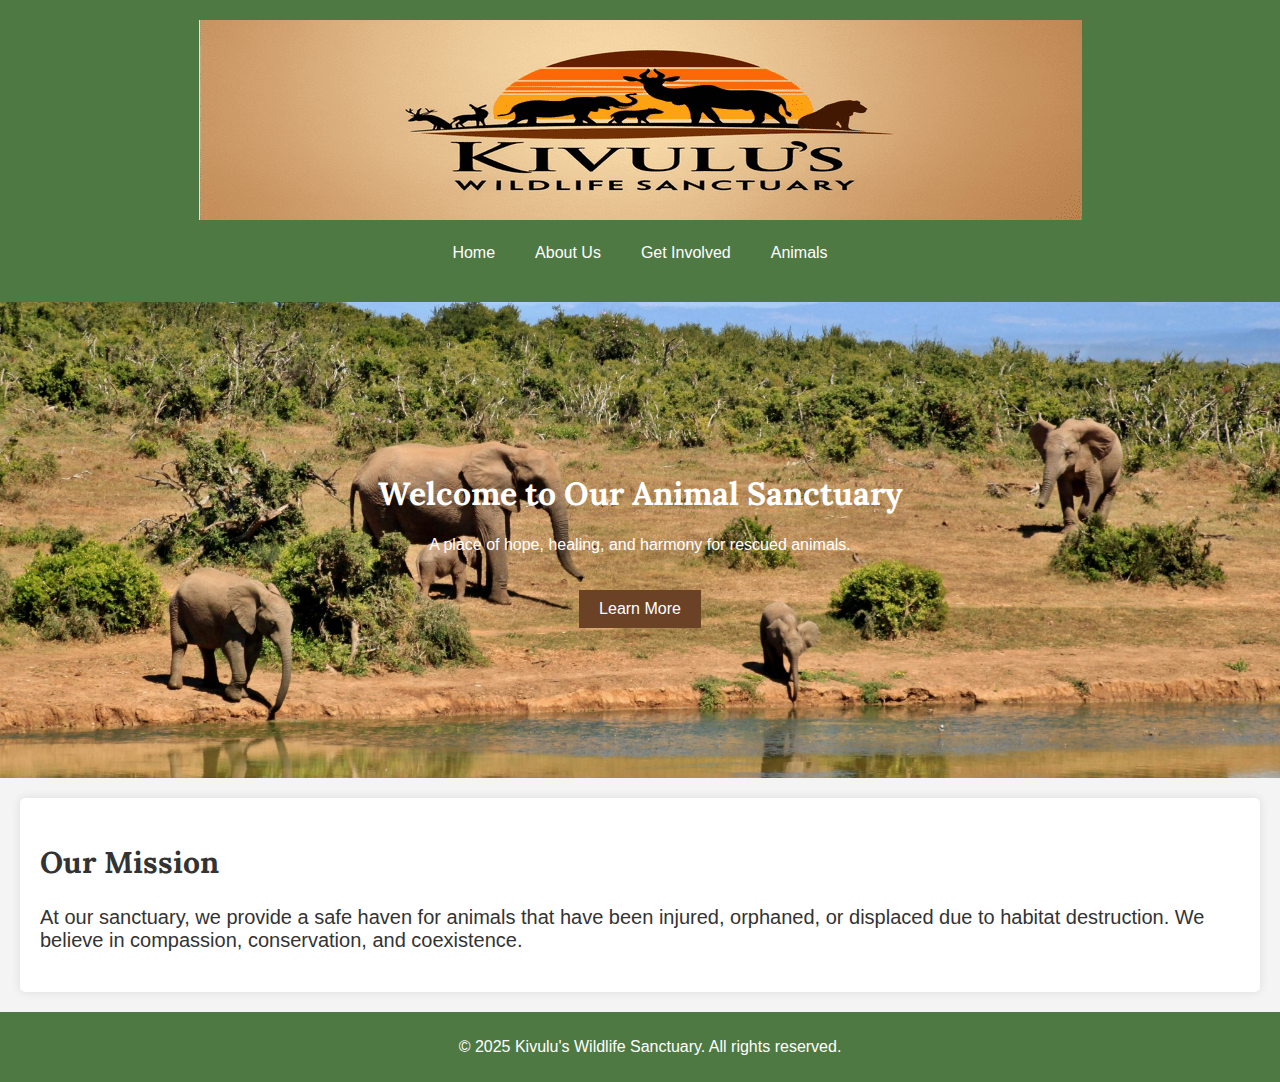
<file: Animal/index.html>
<!DOCTYPE html>
<html lang="en">
  <head>
    <meta charset="UTF-8" />
    <meta name="viewport" content="width=device-width, initial-scale=1.0" />
    <title>Home - Animal Sanctuary</title>
    <link rel="stylesheet" href="style.css" />
  </head>
  <body>
    <header>
      <div class="header-content">
        <img src="logo.png" alt="Kivulu Wildlife Sanctuary Logo" class="logo" />
      </div>
      <nav>
        <div class="menu-bar">
          <ul>
            <li><a href="index.html">Home</a></li>
            <li><a href="about.html">About Us</a></li>
            <li><a href="get involved.html">Get Involved</a></li>
            <li>
              <a href="#">Animals</a>
              <div class="sub-menu">
                <ul>
                  <li><a href="cheetah.html">Cheetah</a></li>
                  <li><a href="elephant.html">Savannah Elephants</a></li>
                  <li><a href="jackal.html">Black-backed Jackals</a></li>
                  <li><a href="fox.html">Bat-eared Foxes</a></li>
                  <li><a href="dikdik.html">Dik-diks</a></li>
                  <li><a href="hyena.html">Hyenas</a></li>
                  <li><a href="gobird.html">White-bellied Bird</a></li>
                  <li><a href="warthog.html">Desert Warthog</a></li>
                </ul>
              </div>
            </li>
          </ul>
        </div>
      </nav>
    </header>

    <section class="landing">
      <h1>Welcome to Our Animal Sanctuary</h1>
      <p>A place of hope, healing, and harmony for rescued animals.</p>
      <a href="about.html" class="cta-button">Learn More</a>
    </section>

    <section class="content">
      <div class="text-content">
        <h2>Our Mission</h2>
        <p>
          At our sanctuary, we provide a safe haven for animals that have been
          injured, orphaned, or displaced due to habitat destruction. We believe
          in compassion, conservation, and coexistence.
        </p>
      </div>
    </section>

    <footer>
      <p>&copy; 2025 Kivulu's Wildlife Sanctuary. All rights reserved.</p>
    </footer>
  </body>
</html>
</file>
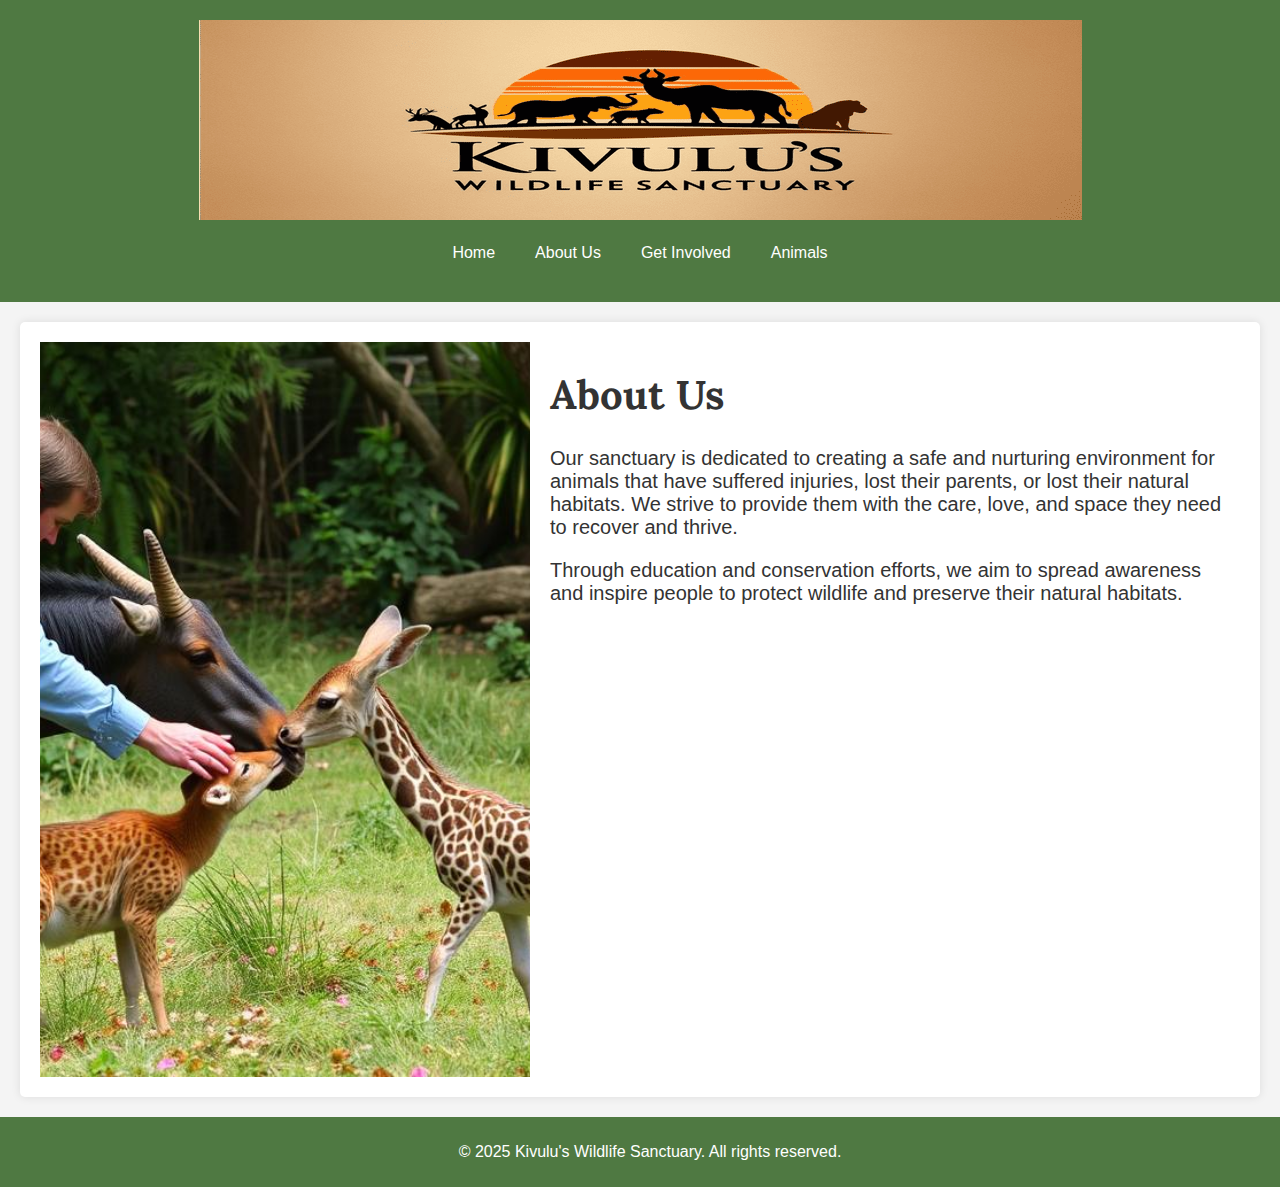
<file: Animal/about.html>
<!DOCTYPE html>
<html lang="en">
  <head>
    <meta charset="UTF-8" />
    <meta name="viewport" content="width=device-width, initial-scale=1.0" />
    <title>About Us - Animal Sanctuary</title>
    <link rel="stylesheet" href="style.css" />
  </head>
  <body>
    <header>
      <div class="header-content">
        <img src="logo.png" alt="Kivulu Wildlife Sanctuary Logo" class="logo" />
      </div>
      <nav>
        <div class="menu-bar">
          <ul>
            <li><a href="index.html">Home</a></li>
            <li><a href="about.html">About Us</a></li>
            <li><a href="get involved.html">Get Involved</a></li>
            <li>
              <a href="#">Animals</a>
              <div class="sub-menu">
                <ul>
                  <li><a href="cheetah.html">Cheetah</a></li>
                  <li><a href="elephant.html">Savannah Elephants</a></li>
                  <li><a href="jackal.html">Black-backed Jackals</a></li>
                  <li><a href="fox.html">Bat-eared Foxes</a></li>
                  <li><a href="dikdik.html">Dik-diks</a></li>
                  <li><a href="hyena.html">Hyenas</a></li>
                  <li><a href="gobird.html">White-bellied Bird</a></li>
                  <li><a href="warthog.html">Desert Warthog</a></li>
                </ul>
              </div>
            </li>
          </ul>
        </div>
      </nav>
    </header>

    <section class="content">
      <img src="san1.jpeg" alt="Sanctuary" />
      <div class="text-content">
        <h1>About Us</h1>
        <p>
          Our sanctuary is dedicated to creating a safe and nurturing
          environment for animals that have suffered injuries, lost their
          parents, or lost their natural habitats. We strive to provide them
          with the care, love, and space they need to recover and thrive.
        </p>
        <p>
          Through education and conservation efforts, we aim to spread awareness
          and inspire people to protect wildlife and preserve their natural
          habitats.
        </p>
      </div>
    </section>

    <footer>
      <p>&copy; 2025 Kivulu's Wildlife Sanctuary. All rights reserved.</p>
    </footer>
  </body>
</html>
</file>
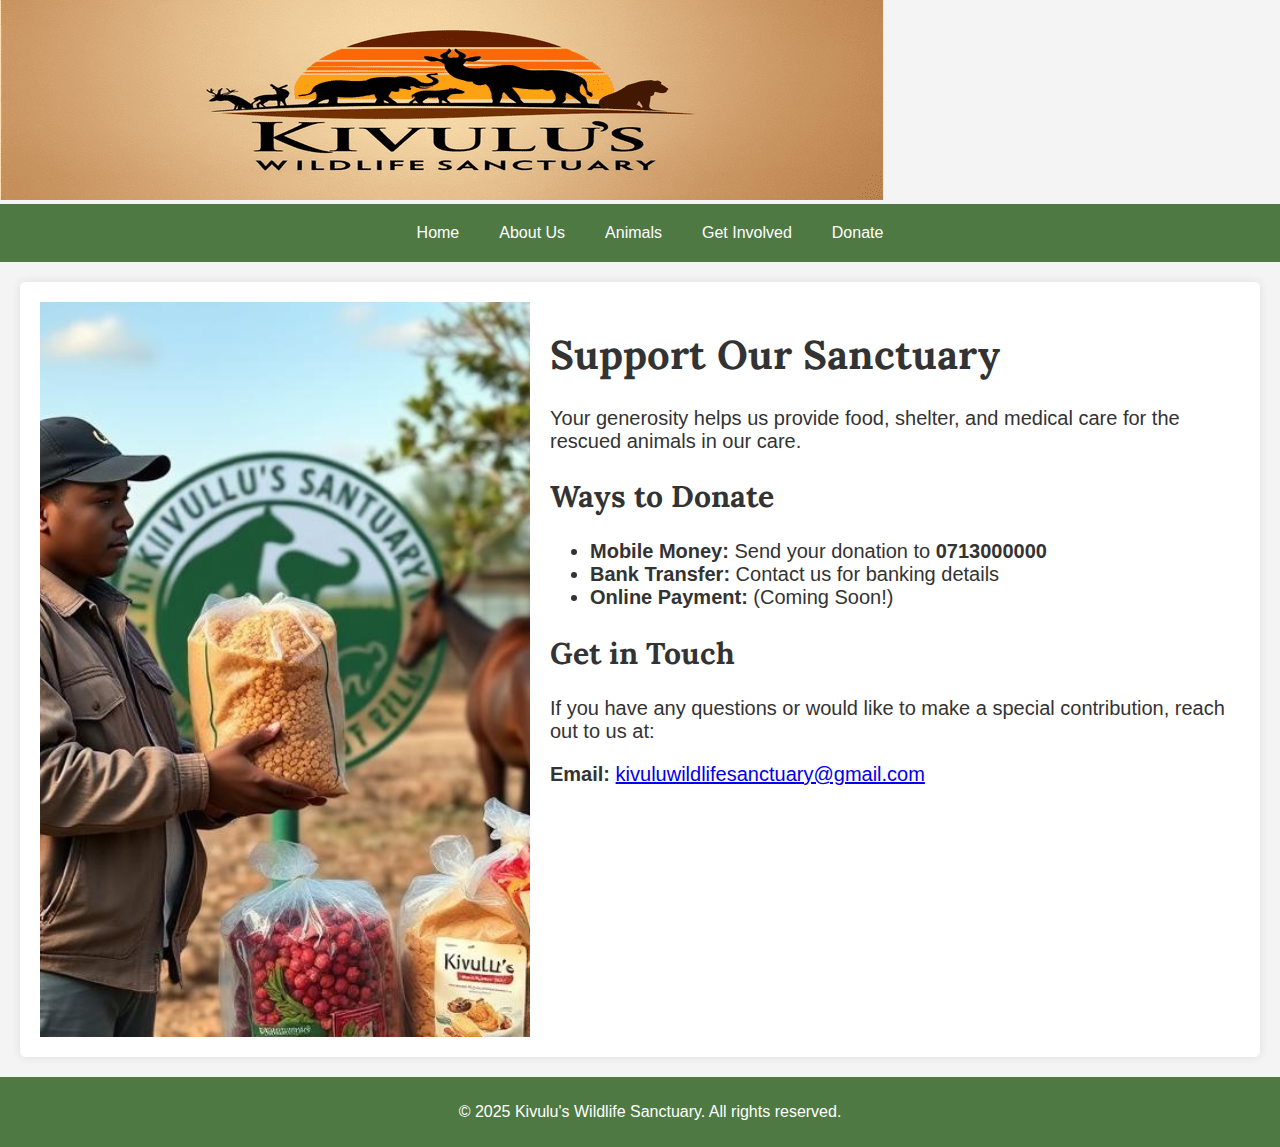
<file: Animal/donate.html>
<!DOCTYPE html>
<html lang="en">
  <head>
    <meta charset="UTF-8" />
    <meta name="viewport" content="width=device-width, initial-scale=1.0" />
    <title>Donate - Kivulu Wildlife Sanctuary</title>
    <link rel="stylesheet" href="style.css" />
  </head>
  <body>
    <div class="header-content">
      <img src="logo.png" alt="Kivulu Wildlife Sanctuary Logo" class="logo" />
    </div>

    <nav class="menu-bar">
      <ul>
        <li><a href="index.html">Home</a></li>
        <li><a href="about.html">About Us</a></li>
        <li>
          <a href="#">Animals</a>
          <div class="sub-menu">
            <ul>
              <li><a href="cheetah.html">Cheetah</a></li>
              <li><a href="dikdik.html">Dik-Dik</a></li>
              <li><a href="elephant.html">Elephant</a></li>
              <li><a href="fox.html">Fox</a></li>
              <li><a href="gobird.html">Go-Away Bird</a></li>
              <li><a href="hyena.html">Hyena</a></li>
              <li><a href="jackal.html">Jackal</a></li>
              <li><a href="warthog.html">Warthog</a></li>
            </ul>
          </div>
        </li>
        <li><a href="get involved.html">Get Involved</a></li>
        <li><a href="donate.html">Donate</a></li>
      </ul>
    </nav>

    <section class="content">
      <img src="don1.jpeg" alt="Donate to the sanctuary" />
      <div class="text-content">
        <h1>Support Our Sanctuary</h1>
        <p>
          Your generosity helps us provide food, shelter, and medical care for
          the rescued animals in our care.
        </p>

        <h2>Ways to Donate</h2>
        <ul>
          <li>
            <strong>Mobile Money:</strong> Send your donation to
            <b>0713000000</b>
          </li>
          <li>
            <strong>Bank Transfer:</strong> Contact us for banking details
          </li>
          <li><strong>Online Payment:</strong> (Coming Soon!)</li>
        </ul>

        <h2>Get in Touch</h2>
        <p>
          If you have any questions or would like to make a special
          contribution, reach out to us at:
        </p>
        <p>
          <b>Email:</b>
          <a href="mailto:kivuluwildlifesanctuary@gmail.com"
            >kivuluwildlifesanctuary@gmail.com</a
          >
        </p>
      </div>
    </section>

    <footer>
      <p>&copy; 2025 Kivulu's Wildlife Sanctuary. All rights reserved.</p>
    </footer>
  </body>
</html>
</file>
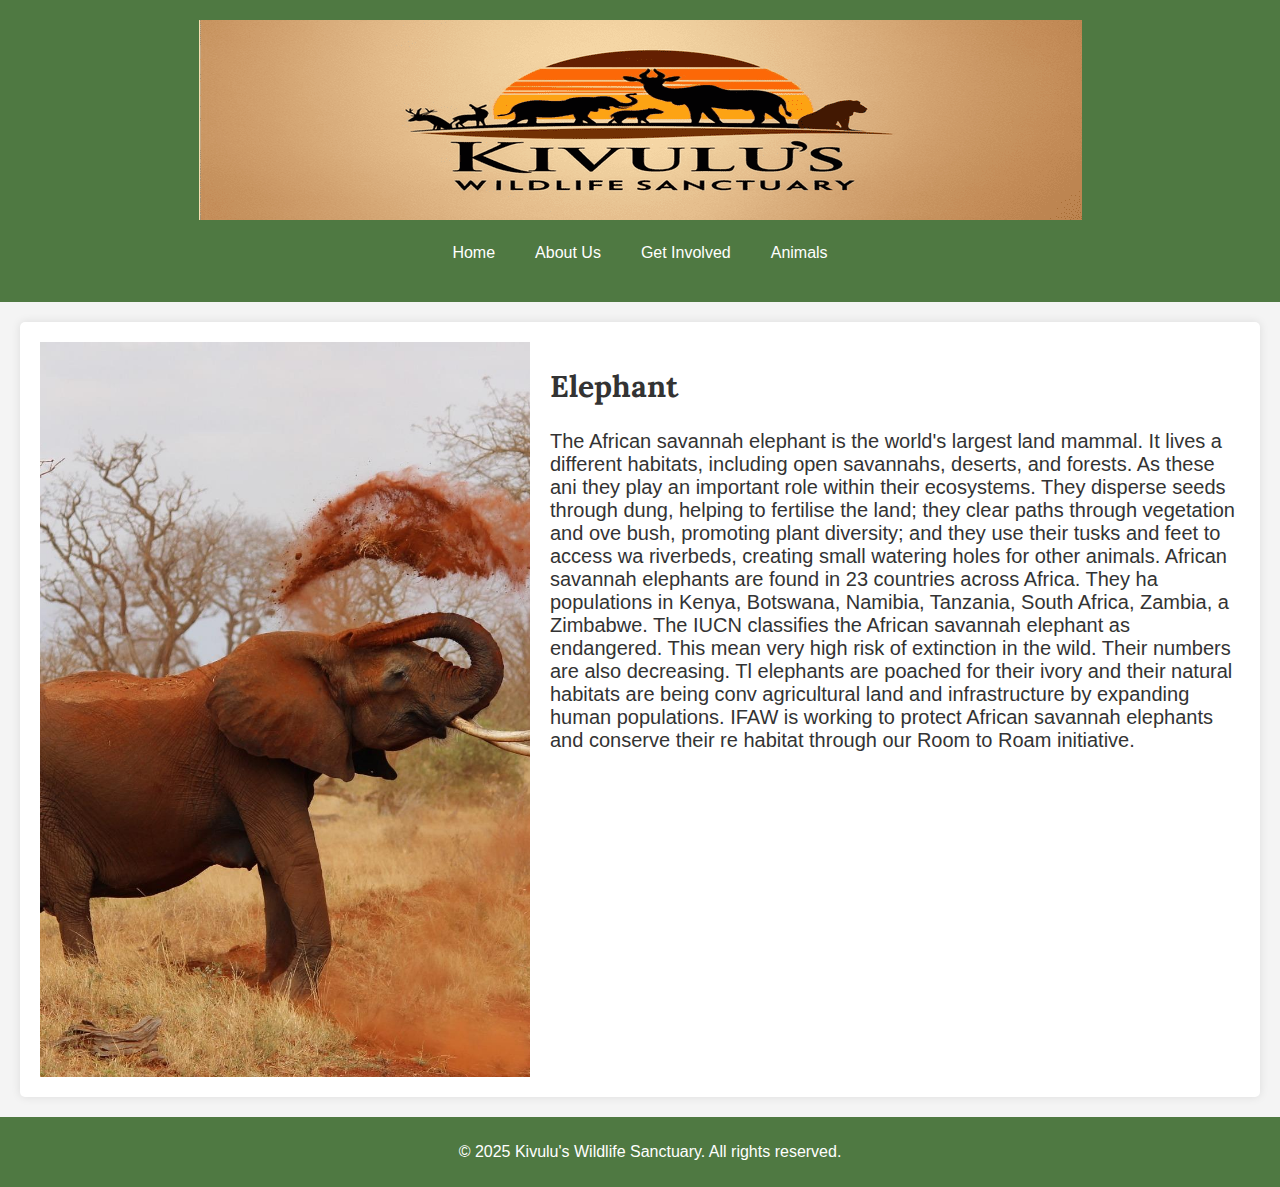
<file: Animal/elephant.html>
<!DOCTYPE html>
<html lang="en">
  <head>
    <meta charset="UTF-8" />
    <meta name="viewport" content="width=device-width, initial-scale=1.0" />
    <title>African Savannah Elephants</title>
    <link rel="stylesheet" href="style.css" />
  </head>
  <body>
    <header>
      <div class="header-content">
        <img src="logo.png" alt="Kivulu Wildlife Sanctuary Logo" class="logo" />
      </div>
      <nav>
        <div class="menu-bar">
          <ul>
            <li><a href="index.html">Home</a></li>
            <li><a href="about.html">About Us</a></li>
            <li><a href="get involved.html">Get Involved</a></li>
            <li>
              <a href="">Animals</a>
              <div class="sub-menu">
                <ul>
                  <li><a href="cheetah.html">Cheetah</a></li>
                  <li><a href="elephant.html">Savannah Elephants</a></li>
                  <li><a href="jackal.html">Black-backed Jackals</a></li>
                  <li><a href="fox.html">Bat-eared foxes</a></li>
                  <li><a href="dikdik.html">Dik-diks</a></li>
                  <li><a href="hyena.html">Hyenas</a></li>
                  <li><a href="gobird.html">White-bellied</a></li>
                  <li><a href="warthog.html">Desert Warthog</a></li>
                </ul>
              </div>
            </li>
          </ul>
        </div>
      </nav>
    </header>

    <div class="animal-content">
      <img src="elephant.jpg" alt="elephant" height="490px" width="735px" />
      <div class="text-content">
        <h2>Elephant</h2>
        <p>
          The African savannah elephant is the world's largest land mammal. It
          lives a different habitats, including open savannahs, deserts, and
          forests. As these ani they play an important role within their
          ecosystems. They disperse seeds through dung, helping to fertilise the
          land; they clear paths through vegetation and ove bush, promoting
          plant diversity; and they use their tusks and feet to access wa
          riverbeds, creating small watering holes for other animals. African
          savannah elephants are found in 23 countries across Africa. They ha
          populations in Kenya, Botswana, Namibia, Tanzania, South Africa,
          Zambia, a Zimbabwe. The IUCN classifies the African savannah elephant
          as endangered. This mean very high risk of extinction in the wild.
          Their numbers are also decreasing. Tl elephants are poached for their
          ivory and their natural habitats are being conv agricultural land and
          infrastructure by expanding human populations. IFAW is working to
          protect African savannah elephants and conserve their re habitat
          through our Room to Roam initiative.
        </p>
      </div>
    </div>

    <footer>
      <p>&copy; 2025 Kivulu's Wildlife Sanctuary. All rights reserved.</p>
    </footer>
  </body>
</html>
</file>
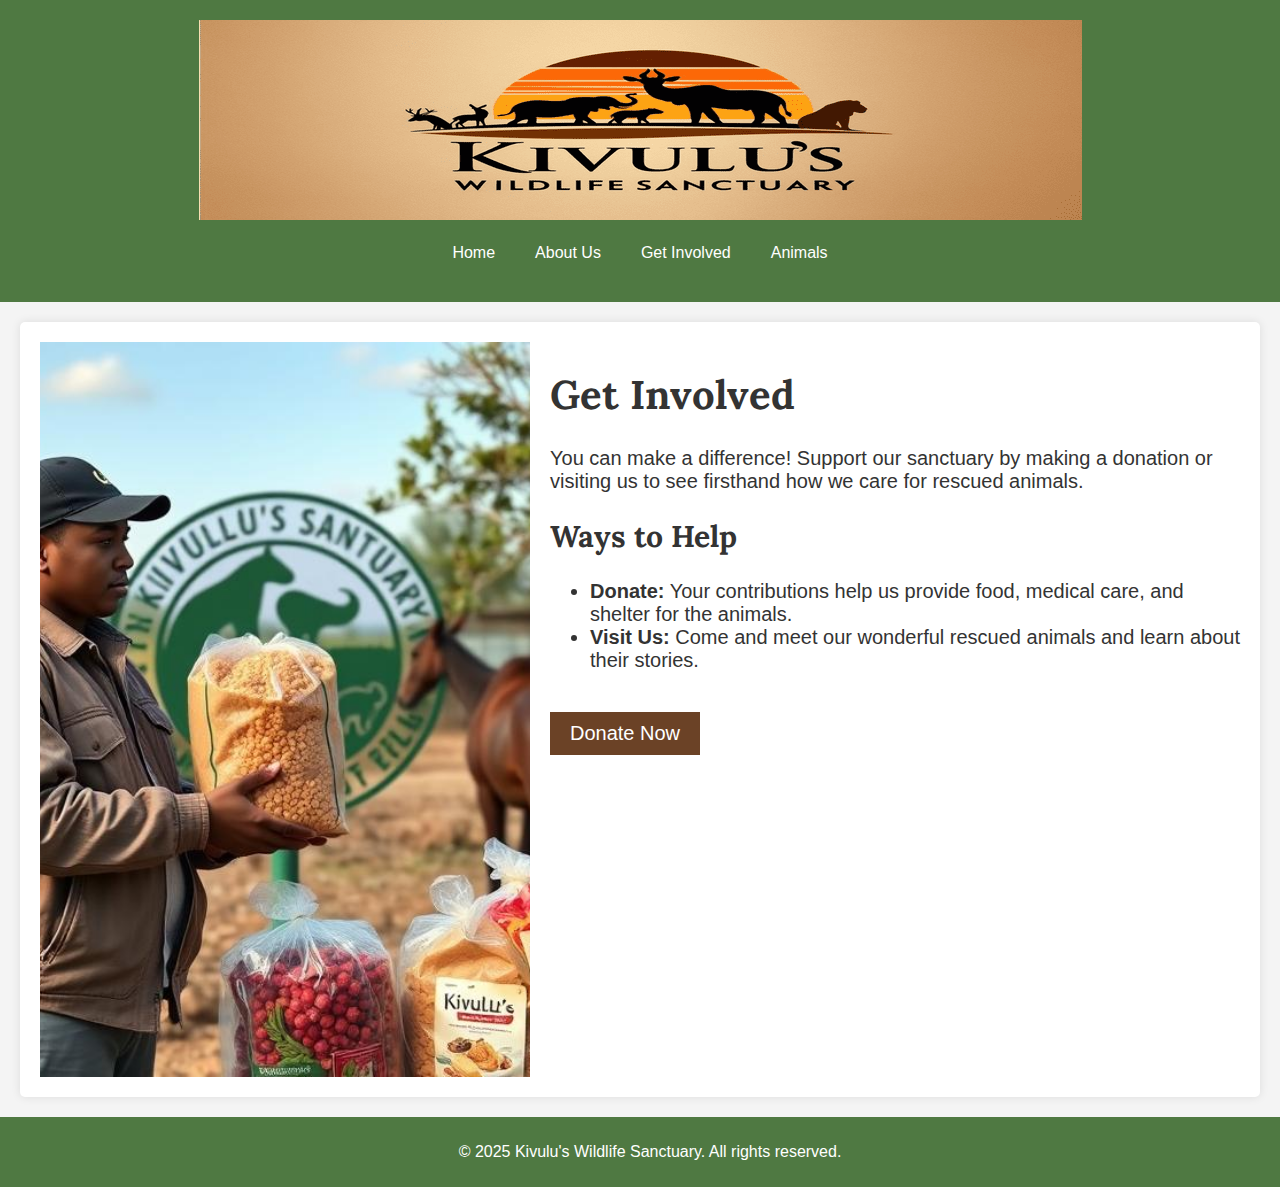
<file: Animal/get involved.html>
<!DOCTYPE html>
<html lang="en">
  <head>
    <meta charset="UTF-8" />
    <meta name="viewport" content="width=device-width, initial-scale=1.0" />
    <title>Get Involved - Animal Sanctuary</title>
    <link rel="stylesheet" href="style.css" />
  </head>
  <body>
    <header>
      <div class="header-content">
        <img src="logo.png" alt="Kivulu Wildlife Sanctuary Logo" class="logo" />
      </div>
      <nav>
        <div class="menu-bar">
          <ul>
            <li><a href="index.html">Home</a></li>
            <li><a href="about.html">About Us</a></li>
            <li><a href="get involved.html">Get Involved</a></li>
            <li>
              <a href="#">Animals</a>
              <div class="sub-menu">
                <ul>
                  <li><a href="cheetah.html">Cheetah</a></li>
                  <li><a href="elephant.html">Savannah Elephants</a></li>
                  <li><a href="jackal.html">Black-backed Jackals</a></li>
                  <li><a href="fox.html">Bat-eared Foxes</a></li>
                  <li><a href="dikdik.html">Dik-diks</a></li>
                  <li><a href="hyena.html">Hyenas</a></li>
                  <li><a href="gobird.html">White-bellied Bird</a></li>
                  <li><a href="warthog.html">Desert Warthog</a></li>
                </ul>
              </div>
            </li>
          </ul>
        </div>
      </nav>
    </header>

    <section class="content">
      <img src="don1.jpeg" alt="Volunteering at Sanctuary" />
      <div class="text-content">
        <h1>Get Involved</h1>
        <p>
          You can make a difference! Support our sanctuary by making a donation
          or visiting us to see firsthand how we care for rescued animals.
        </p>
        <h2>Ways to Help</h2>
        <ul>
          <li>
            <strong>Donate:</strong> Your contributions help us provide food,
            medical care, and shelter for the animals.
          </li>
          <li>
            <strong>Visit Us:</strong> Come and meet our wonderful rescued
            animals and learn about their stories.
          </li>
        </ul>
        <a href="donate.html" class="cta-button">Donate Now</a>
      </div>
    </section>

    <footer>
      <p>&copy; 2025 Kivulu's Wildlife Sanctuary. All rights reserved.</p>
  </body>
</html>
</file>
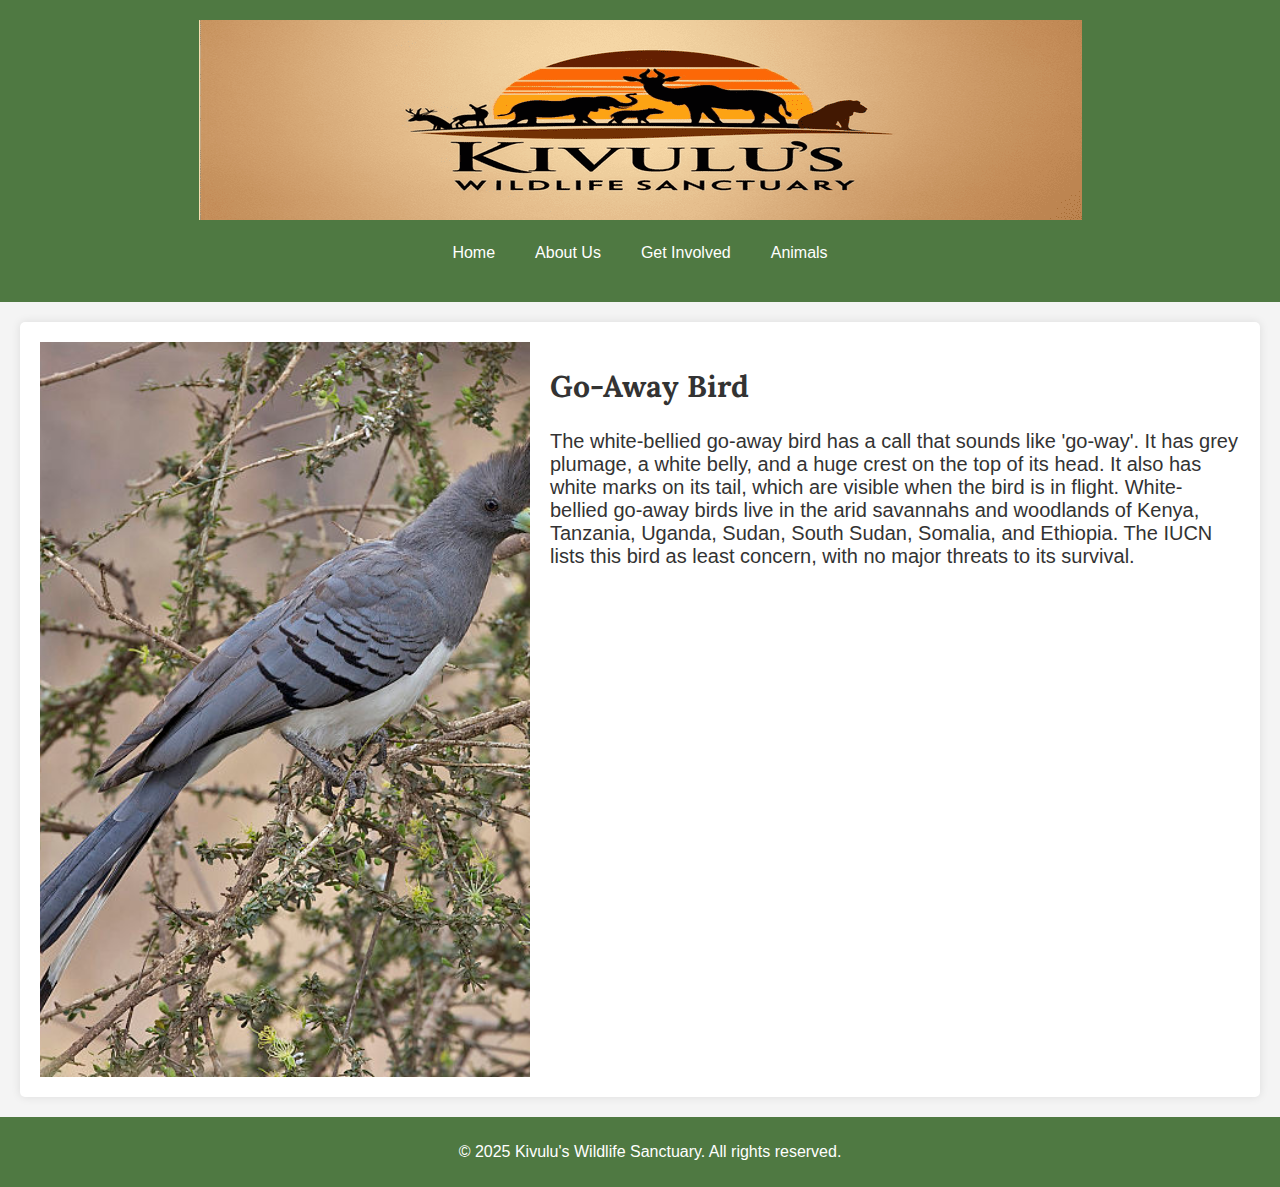
<file: Animal/gobird.html>
<!DOCTYPE html>
<html lang="en">
  <head>
    <meta charset="UTF-8" />
    <meta name="viewport" content="width=device-width, initial-scale=1.0" />
    <title>White-Bellied Go-Away Bird</title>
    <link rel="stylesheet" href="style.css" />
  </head>
  <body>
    <header>
      <div class="header-content">
        <img src="logo.png" alt="Kivulu Wildlife Sanctuary Logo" class="logo" />
      </div>
      <nav>
        <div class="menu-bar">
          <ul>
            <li><a href="index.html">Home</a></li>
            <li><a href="about.html">About Us</a></li>
            <li><a href="get involved.html">Get Involved</a></li>
            <li>
              <a href="">Animals</a>
              <div class="sub-menu">
                <ul>
                  <li><a href="cheetah.html">Cheetah</a></li>
                  <li><a href="elephant.html">Savannah Elephants</a></li>
                  <li><a href="jackal.html">Black-backed Jackals</a></li>
                  <li><a href="fox.html">Bat-eared foxes</a></li>
                  <li><a href="dikdik.html">Dik-diks</a></li>
                  <li><a href="hyena.html">Hyenas</a></li>
                  <li><a href="gobird.html">White-bellied</a></li>
                  <li><a href="warthog.html">Desert Warthog</a></li>
                </ul>
              </div>
            </li>
          </ul>
        </div>
      </nav>
    </header>

    <div class="animal-content">
      <img src="gobird.jpeg" alt="Go-Away Bird" height="490px" width="790px" />
      <div class="text-content">
        <h2>Go-Away Bird</h2>
        <p>
          The white-bellied go-away bird has a call that sounds like 'go-way'.
          It has grey plumage, a white belly, and a huge crest on the top of its
          head. It also has white marks on its tail, which are visible when the
          bird is in flight. White-bellied go-away birds live in the arid
          savannahs and woodlands of Kenya, Tanzania, Uganda, Sudan, South
          Sudan, Somalia, and Ethiopia. The IUCN lists this bird as least
          concern, with no major threats to its survival.
        </p>
      </div>
    </div>

    <footer>
      <p>&copy; 2025 Kivulu's Wildlife Sanctuary. All rights reserved.</p>
    </footer>
  </body>
</html>
</file>
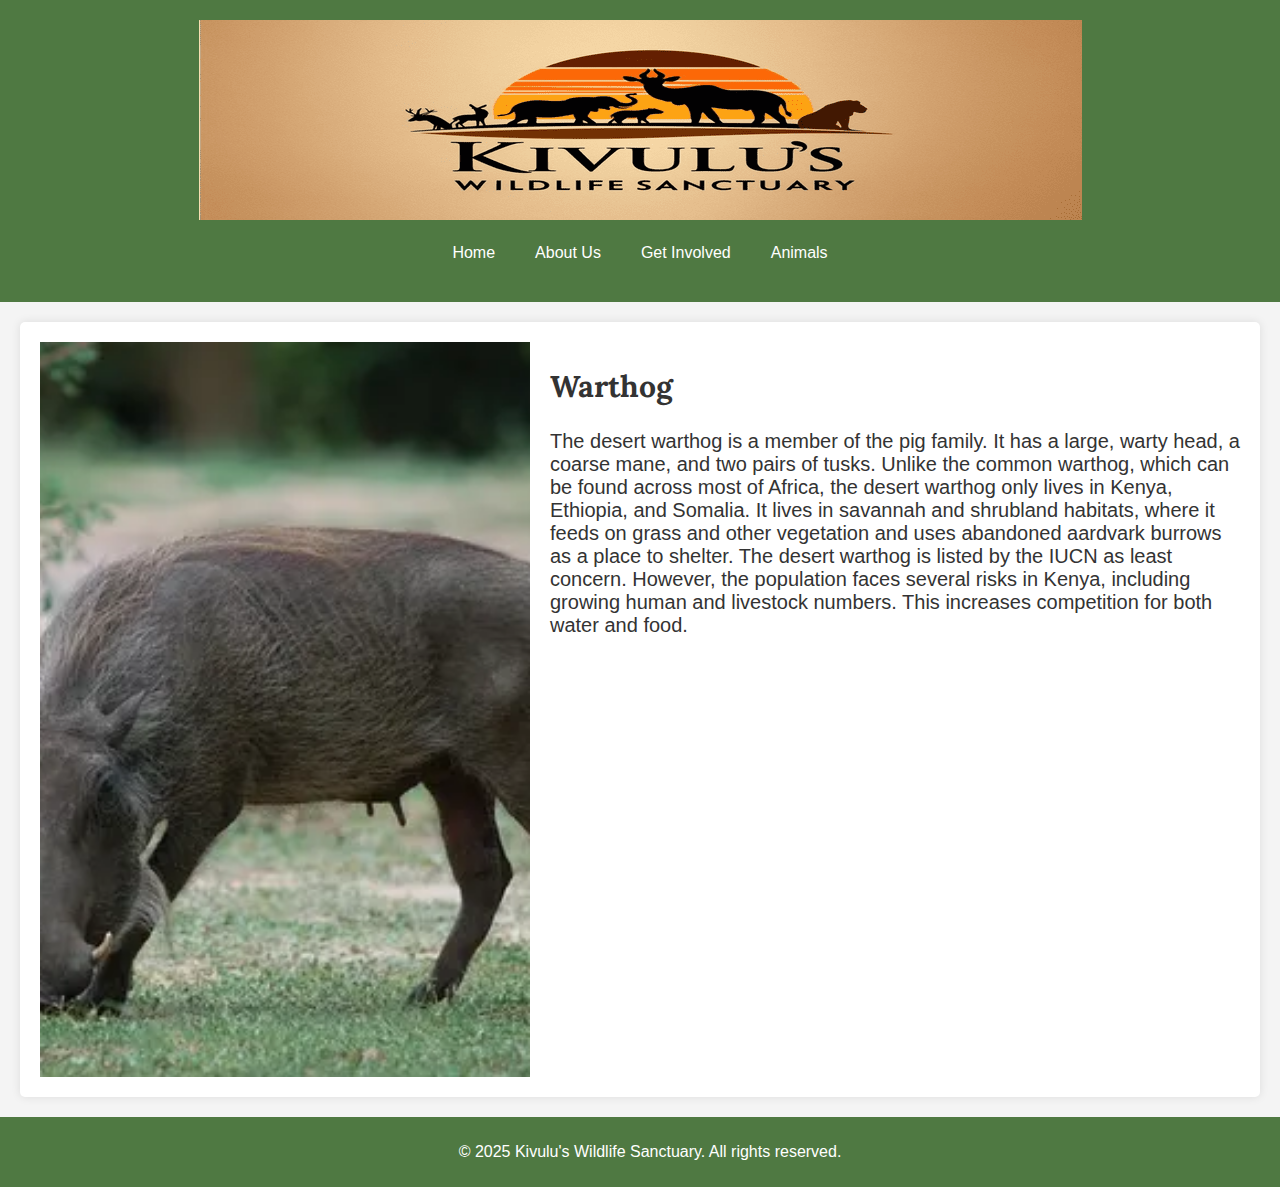
<file: Animal/warthog.html>
<!DOCTYPE html>
<html lang="en">
  <head>
    <meta charset="UTF-8" />
    <meta name="viewport" content="width=device-width, initial-scale=1.0" />
    <title>Warthog</title>
    <link rel="stylesheet" href="style.css" />
  </head>
  <body>
    <header>
      <div class="header-content">
        <img src="logo.png" alt="Kivulu Wildlife Sanctuary Logo" class="logo" />
      </div>
      <nav>
        <div class="menu-bar">
          <ul>
            <li><a href="index.html">Home</a></li>
            <li><a href="about.html">About Us</a></li>
            <li><a href="get involved.html">Get Involved</a></li>
            <li>
              <a href="">Animals</a>
              <div class="sub-menu">
                <ul>
                  <li><a href="cheetah.html">Cheetah</a></li>
                  <li><a href="elephant.html">Savannah Elephants</a></li>
                  <li>
                    <a href="jackal.html">Black-backed Jackals</a>
                  </li>
                  <li><a href="fox.html">Bat-eared foxes</a></li>
                  <li><a href="dikdik.html">Dik-diks</a></li>
                  <li><a href="hyena.html">Hyenas</a></li>
                  <li><a href="gobird.html">White-bellied</a></li>
                  <li><a href="warthog.html">Desert Warthog</a></li>
                </ul>
              </div>
            </li>
          </ul>
        </div>
      </nav>
    </header>

    <div class="animal-content">
      <img src="warthog.webp" alt="Warthog" height="490px" width="735px" />
      <div class="text-content">
        <h2>Warthog</h2>
        <p>
          The desert warthog is a member of the pig family. It has a large,
          warty head, a coarse mane, and two pairs of tusks. Unlike the common
          warthog, which can be found across most of Africa, the desert warthog
          only lives in Kenya, Ethiopia, and Somalia. It lives in savannah and
          shrubland habitats, where it feeds on grass and other vegetation and
          uses abandoned aardvark burrows as a place to shelter. The desert
          warthog is listed by the IUCN as least concern. However, the
          population faces several risks in Kenya, including growing human and
          livestock numbers. This increases competition for both water and food.
        </p>
      </div>
    </div>

    <footer>
      <p>&copy; 2025 Kivulu's Wildlife Sanctuary. All rights reserved.</p>
    </footer>
  </body>
</html>
</file>
<file: Animal/style.css>
/* General Styles */
@import url("https://fonts.googleapis.com/css2?family=Lora:wght@400;700&family=Nunito:wght@300;400;700&display=swap");

h1,
h2,
h3 {
  font-family: "Lora", serif; /* Elegant, nature-inspired headings */
}
body {
  font-family: Arial, sans-serif;
  margin: 0;
  padding: 0;
  background-color: #f4f4f4;
  color: #333;
  width: 100%;
  overflow-x: hidden;
}

/* Header */
header {
  background-color: #4f7942;
  display: flex;
  flex-direction: column;
  align-items: center;
  justify-content: center;
  padding: 20px 0;
  width: 100%;
  box-sizing: border-box;
  position: relative;
}

.logo {
  width: 883px;
  height: 200px;
  object-fit: contain;
}

/* Navigation Bar */
nav {
  background-color: #4f7942;
  padding: 10px;
  width: 100%;
  display: flex;
  justify-content: center;
}

.menu-bar ul {
  list-style: none;
  margin: 0;
  padding: 0;
  display: flex;
  justify-content: space-around;
  position: relative;
  flex-wrap: wrap;
}

.menu-bar ul li {
  position: relative;
}

.menu-bar ul li a {
  text-decoration: none;
  color: white;
  padding: 10px 20px;
  display: block;
}

.sub-menu {
  display: none;
  position: absolute;
  background-color: #6b4226;
  top: 100%;
  left: 0;
  padding: 10px;
  width: 200px;
  flex-direction: column;
  box-shadow: 0px 4px 6px rgba(0, 0, 0, 0.1);
  z-index: 1000;
}

.menu-bar ul li:hover > .sub-menu {
  display: block;
}

.sub-menu ul {
  list-style: none;
  padding: 0;
  margin: 0;
  width: 100%;
  display: block;
}

.sub-menu ul li {
  width: 100%;
}

.sub-menu ul li a {
  padding: 8px 15px;
  color: white;
  display: block;
  white-space: nowrap;
}

.sub-menu ul li a:hover {
  background-color: #8b5e3c;
}

/* Landing Page Section */
.landing {
  text-align: center;
  background: url("sanctuary.jpeg") no-repeat center center/cover;
  color: #fff;
  padding: 150px 20px;
  width: 100%;
  box-sizing: border-box;
}

.landing h1,
.landing p {
  color: #fff;
}

.cta-button {
  background-color: #6b4226;
  color: white;
  padding: 10px 20px;
  text-decoration: none;
  display: inline-block;
  margin-top: 20px;
}

/* Content Layout */
.content,
.animal-content {
  display: flex;
  font-size: 20px;
  align-items: flex-start;
  justify-content: flex-start;
  padding: 20px;
  background-color: white;
  margin: 20px auto;
  border-radius: 5px;
  box-shadow: 0 0 10px rgba(0, 0, 0, 0.1);
  flex-wrap: wrap;
  max-width: 1200px;
}

.content img,
.animal-content img {
  width: 490px;
  height: 735px;
  object-fit: cover;
  margin-right: 20px;
}

.text-content {
  flex: 1;
  text-align: left;
}

/* Responsive Design */
@media (max-width: 768px) {
  .content,
  .animal-content {
    flex-direction: column;
    align-items: center;
  }

  .content img,
  .animal-content img {
    margin-right: 0;
    margin-bottom: 20px;
  }

  .menu-bar ul {
    flex-direction: column;
    align-items: center;
  }

  .sub-menu {
    position: static;
    width: auto;
  }
}

/* Footer */
footer {
  text-align: center;
  background-color: #4f7942;
  color: white;
  padding: 10px;
  position: relative;
  bottom: 0;
  width: 100%;
}
</file>
